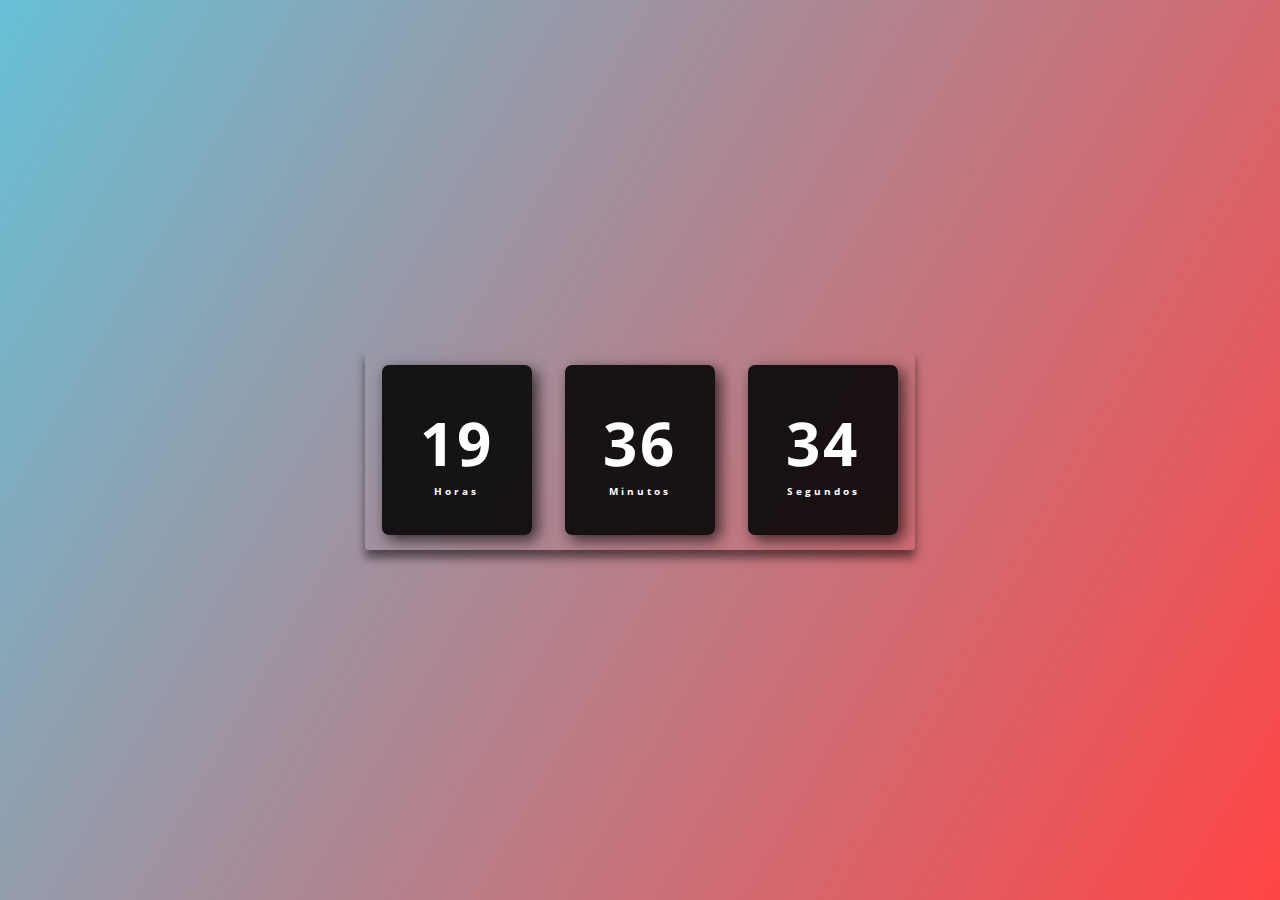
<file: relogio/index.html>
<!DOCTYPE html>
<html lang="pt-br">

<head>
    <meta charset="UTF-8">
    <meta http-equiv="X-UA-Compatible" content="IE=edge">
    <meta name="viewport" content="width=device-width, initial-scale=1.0">
    <link rel="stylesheet" href="assets/css/style.css">
    <title>Relógio Digital</title>
</head>

<body>
    <div class="relogio">
        <div>
            <span id="horas">00</span>
            <span class="tempo">Horas</span>
        </div>

        <div>
            <span id="minutos">00</span>
            <span class="tempo">Minutos</span>
        </div>

        <div>
            <span id="segundos">00</span>
            <span class="tempo">Segundos</span>
        </div>
    </div>

    <script src="assets/js/script.js"></script>
</body>

</html>
</file>
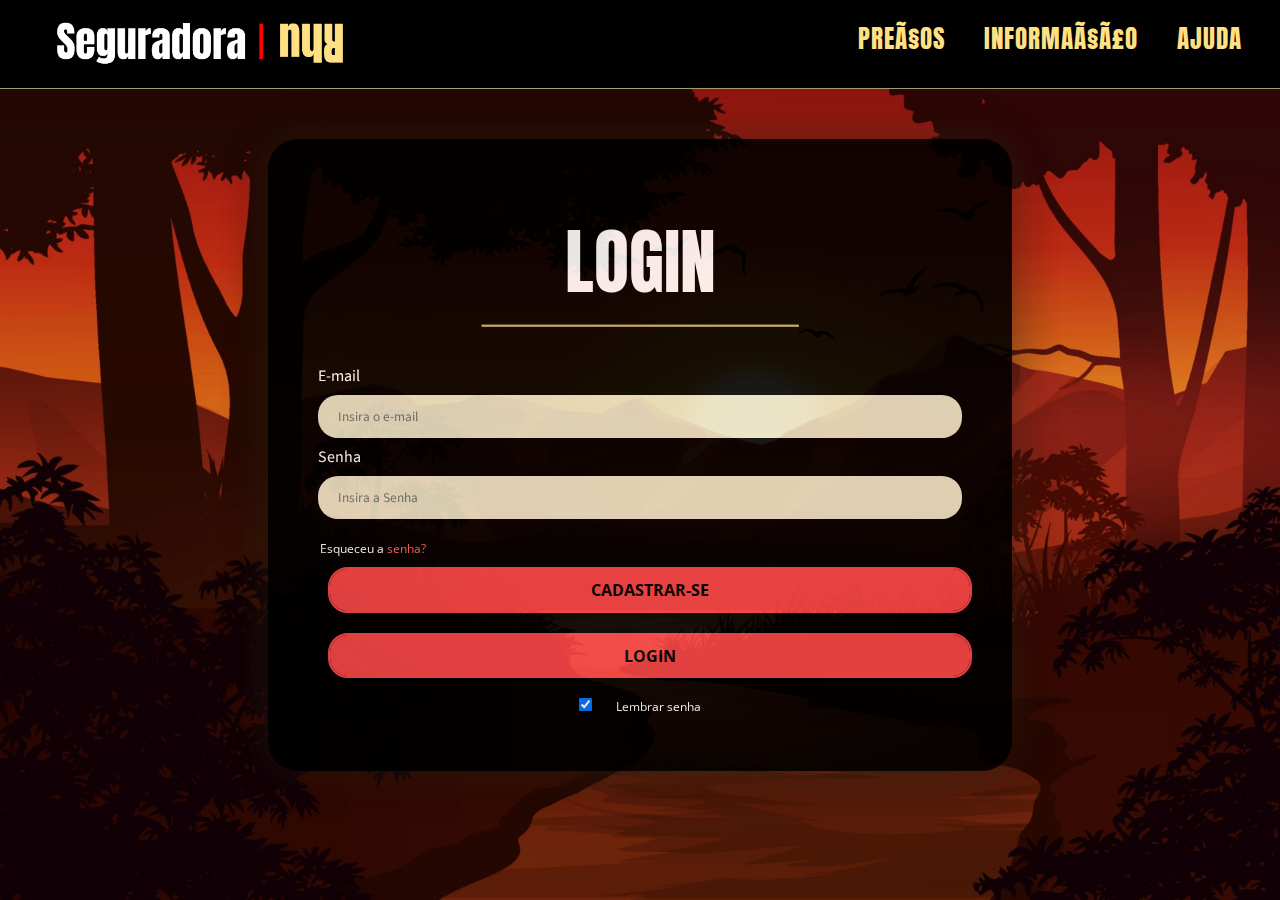
<file: projetinho_formulario/copy.html>
<!DOCTYPE html>
<html lang="en">
<head>
    <title>
    <meta charset="UTF-8">
    <meta http-equiv="X-UA-Compatible" content="IE=edge">
    <meta name="viewport" content="width=device-width, initial-scale=1.0">
    <title>Document</title>
    <link rel="stylesheet" href="style.css">
    <link rel="shortcut icon" href="imagens/favicon.ico" type="image/x-icon">

</head>
<script>
    function alerta1() {
        alert("Erro1  :)");
    }
    function alerta2() {
        alert("Não foi possível realizar essa ação, tente novamente mais tarde!");
    }
</script>
<body>
    <header>
        <a href=""><img src="imagens/casa.png" alt="" class="top17"></a>
        <p class="top22"><a href="" class="awa">Ajuda</a></p>
        <p class="top22"><a href="" class="awa">Informação</a></p>
        <p class="top22"><a href="" class="awa">Preços</a></p>
    </header>
    <section> 
        <div class="wrapper">
            <h1 class="letra">Login</h1>
            <hr id="batman">
            <div class="container">   
                <label class="text01">E-mail  </label>   
                <input type="text" placeholder="Insira o e-mail" name="username" required>  
                <label class="text01">Senha  </label>   
                <input type="password" placeholder="Insira a Senha" name="password" required>
                <div class="esqueceuaSenha">
                     <span class="letrinha17">Esqueceu a <a href="#" onclick="alerta2()" class="letrinhaLink"> senha? </a></span>
                </div>
                <div class="centro"> 
                    <div class="botao">
                        <a href=""><button id="button-start" class="btn third aqui">Cadastrar-se</button></a>
                    </div>                                            
                        <button id="button-stop" class="btn third aqui2 aqui1" onclick="alerta1()">Login
                        </button> 
                    <div class="checkbx"><input type="checkbox" checked="checked" class="aqui"> 
                        <span class="aqui letrinha17">Lembrar senha</span>
                    </div>
                </div>
            </div>   
        </div>
        
    </section>
    
</body>
</html>
</file>
<file: relogio/assets/css/style.css>
@import url('https://fonts.googleapis.com/css2?family=Open+Sans:wght@300;400;500&display=swap');
* {
    margin: 0;
    padding: 0;
    font-family: 'Open Sans', sans-serif;
}

body {
    height: 100vh;
    background: linear-gradient(120deg, #4cb5cfd8, #ff2525da);
    display: flex;
    align-items: center;
    justify-content: center;
}

.relogio {
    display: flex;
    align-items: center;
    justify-content: space-around;
    height: 200px;
    width: 550px;
    background: transparent;
    border-radius: 3px;
    box-shadow: 0px 8px 10px rgba(0, 0, 0, .5);
}

.relogio div {
    height: 170px;
    width: 150px;
    display: flex;
    flex-direction: column;
    align-items: center;
    justify-content: center;
    color: #fff;
    background: rgba(5, 5, 5, .9);
    box-shadow: 5px 5px 15px rgba(0, 0, 0, .7);
    border-radius: 7px;
    letter-spacing: 3px;
}

.relogio span {
    font-weight: bolder;
    font-size: 60px;
}

.relogio span.tempo {
    font-size: 10px;
}
</file>
<file: projetinho_formulario/style.css>
@import url('https://fonts.googleapis.com/css2?family=Fredericka+the+Great&display=swap');
@import url('https://fonts.googleapis.com/css2?family=Bungee+Spice&display=swap');
@import url('https://fonts.googleapis.com/css2?family=Happy+Monkey&display=swap');
@import url('https://fonts.googleapis.com/css2?family=Anton&display=swap');
@import url('https://fonts.googleapis.com/css2?family=Open+Sans:ital,wght@0,300;0,400;0,500;0,600;0,700;0,800;1,300;1,400;1,500;1,600;1,700;1,800&display=swap');
@import url('https://fonts.googleapis.com/css2?family=Source+Sans+Pro:wght@300&display=swap');

html, body {
    height: 100%;
    width: 100%;
    margin: 0;
}

body {
    background-image: url(imagens/nuvem.png);
    background-size: cover;
    font-family: "HelveticaNeue-Light", "Helvetica Neue Light", "Helvetica Neue", Helvetica, Arial, "Lucida Grande", sans-serif; 
    width: 100%;
}

header {
    padding-top: 20px;
    padding-bottom: 8px;
    width: 100%;
    height: 60px;
    background-color: rgb(0, 0, 0);
    position: relative;
    border-bottom: 0.5px solid rgb(158, 160, 105);
    align-items: center;
}

.top17 {
    margin-top: -4px;
    width: 300px;
    margin-left: 4%;
}

.top22{
    color: #ffffff;
    font-size: 25px;
    letter-spacing: 1px;
    margin-top: 0%;
    margin-bottom: 0%;
    margin-right: 3%;
    margin-left: 0%;
    text-transform: uppercase;
    font-family: 'Anton', sans-serif;
    float: right;
}

.awa {

    color: #FFE184;
}

.awa:hover{
    color: white;
    border-bottom: 2px solid rgb(255, 255, 209);
}


.wrapper {
    width: 55%;
    margin: 50px auto;
    color:white;
    padding: 20px;
    background:black;
    border-radius: 30px;
    /*
    border: 10px;
    border: 10px;
    border-style: solid;
    border-color: #DAA520;
    */
    box-shadow: 0 0 50px 1px rgba(34, 30, 27, 0.385), 0 0 50px 2px rgba(45, 35, 18, 0.325);
    opacity: 0.9;
}

/*
.filho1 {
    height: 20px;
    width: 15px;
    position: relative;
    left: -450px;

}

.filho2 {
    height: 20px;
    width: 15px;
    position: relative;
    left: 880px;
} 

Usar isso no HTML: 
            <div class="filho1">
                <img src="imagens/yoshi.png" alt="" width="400px" height="450px">
            </div>
            <div class="filho2">
                <img src="imagens/mario.png" alt="" width="400px" height="450px">
            </div>
*/

.text01 {
    text-align: right;
    font-family: 'Source Sans Pro', sans-serif;
}

.letra{
    font-family: 'Anton', sans-serif;
    font-weight: 100;
    font-size: 8vh;
    text-transform: uppercase;
    margin-bottom: 0%;
    text-align: center;
}

.centro {
    text-align: center;

}

#seconds, #tens{
    font-size:1.6em;
    font-family: 'Bungee Spice', cursive;  
}


/*.caixa{
  margin: auto;
  border-style: solid;
  border-width: 5px 20px;
  margin-top: 2px;
  margin-bottom: 2px;
  color: #3498db;
  
}*/

.btn {
    width: 100%;
    box-sizing: border-box;
    -webkit-appearance: none;
        -moz-appearance: none;
            appearance: none;
    background-color: transparent;
    border: 2px solid #e74c3c;
    border-radius: 20px;
    color: #e74c3c;
    cursor: pointer;
    display: -webkit-box;
    display: -webkit-flex;
    display: inline;
    display: inline;
    -webkit-align-self: center;
        -ms-flex-item-align: center;
            align-self: center;
    font-size: 1rem;
    font-weight: 400;
    line-height: 1;
    margin: 20px;
    padding: 0.8em 2.5em;
    text-decoration: none;
    text-align: center;
    text-transform: uppercase;
    font-family: 'Open Sans', sans-serif;
    font-weight: 700;
}
.btn:hover {
    color: white;
    outline: 0;
}

.third {
    border-color: rgb(247, 72, 72);
    color: rgb(0, 0, 0);
    box-shadow: 0 0 40px 40px rgb(247, 72, 72) inset, 0 0 0 0 #3498db;
    -webkit-transition: all 150ms ease-in-out;
    transition: all 150ms ease-in-out;
}
.third:hover {
    box-shadow: 0 0 10px 0 rgb(94, 102, 104), 0 0 10px 4px rgb(38, 42, 43);
}


---------------------------------------------------

  
form {   
     border: 3px solid #f1f1f1;   
 }   
input[type=text], input[type=password] {   
    width: 100%;
    background-color: #e9e3c5;   
    margin: 8px 0;  
    padding: 12px 20px;   
    display: inline-block;   
    box-sizing: border-box;
    border-radius: 20px;
    border: none;
    font-family: 'Source Sans Pro', sans-serif;  
 } 
button:hover {   
     opacity: 0.7;   
 }   
.cancelbtn {   
     width: auto;   
     padding: 10px 18px;  
     margin: 10px 5px;  
 }   
     
  
.container {   
     padding: 30px;  
 } 

.aqui {
    position: relative;
   /* margin-top: 20px;*/
    margin: 10px;
    display: inline;
}

.aqui2 {
    position: relative;
   
    
}

.aqui1 {
    margin: 10px;
   /* margin-left: 10%;
    margin-right: 2px; */
}

a {
    text-decoration: none;
}

#batman {
    width: 45%;
    border-color: #a99969;
    background-color: #b9ad8a;
    height: 1px;
    border-radius: 15px;
}

.letrinha17 {
    font-family: 'Open Sans', sans-serif;
    font-size: 12px;
}

table {
    width: 100%;
}

.cel22 {
    padding-left: 2%;
}

.cel21 {
    padding-right: 2%;
}

.letrinhaLink{
    color: #ff6b5b;
}

.esqueceuaSenha{
    margin-top: 12px;
    margin-left: 2px;
}


@media only screen and (max-width: 1045px){
    .btn{
        width: 100%;
        margin: 0 auto;
        margin-top: 15px;
        display: flex;
        flex-direction:column;
        flex-wrap: wrap;
        text-align: center;
        align-items: center;
    }

    .aqui , .letrinha17{
        margin-top: 20px;
        display: inline;
    }

}
</file>
